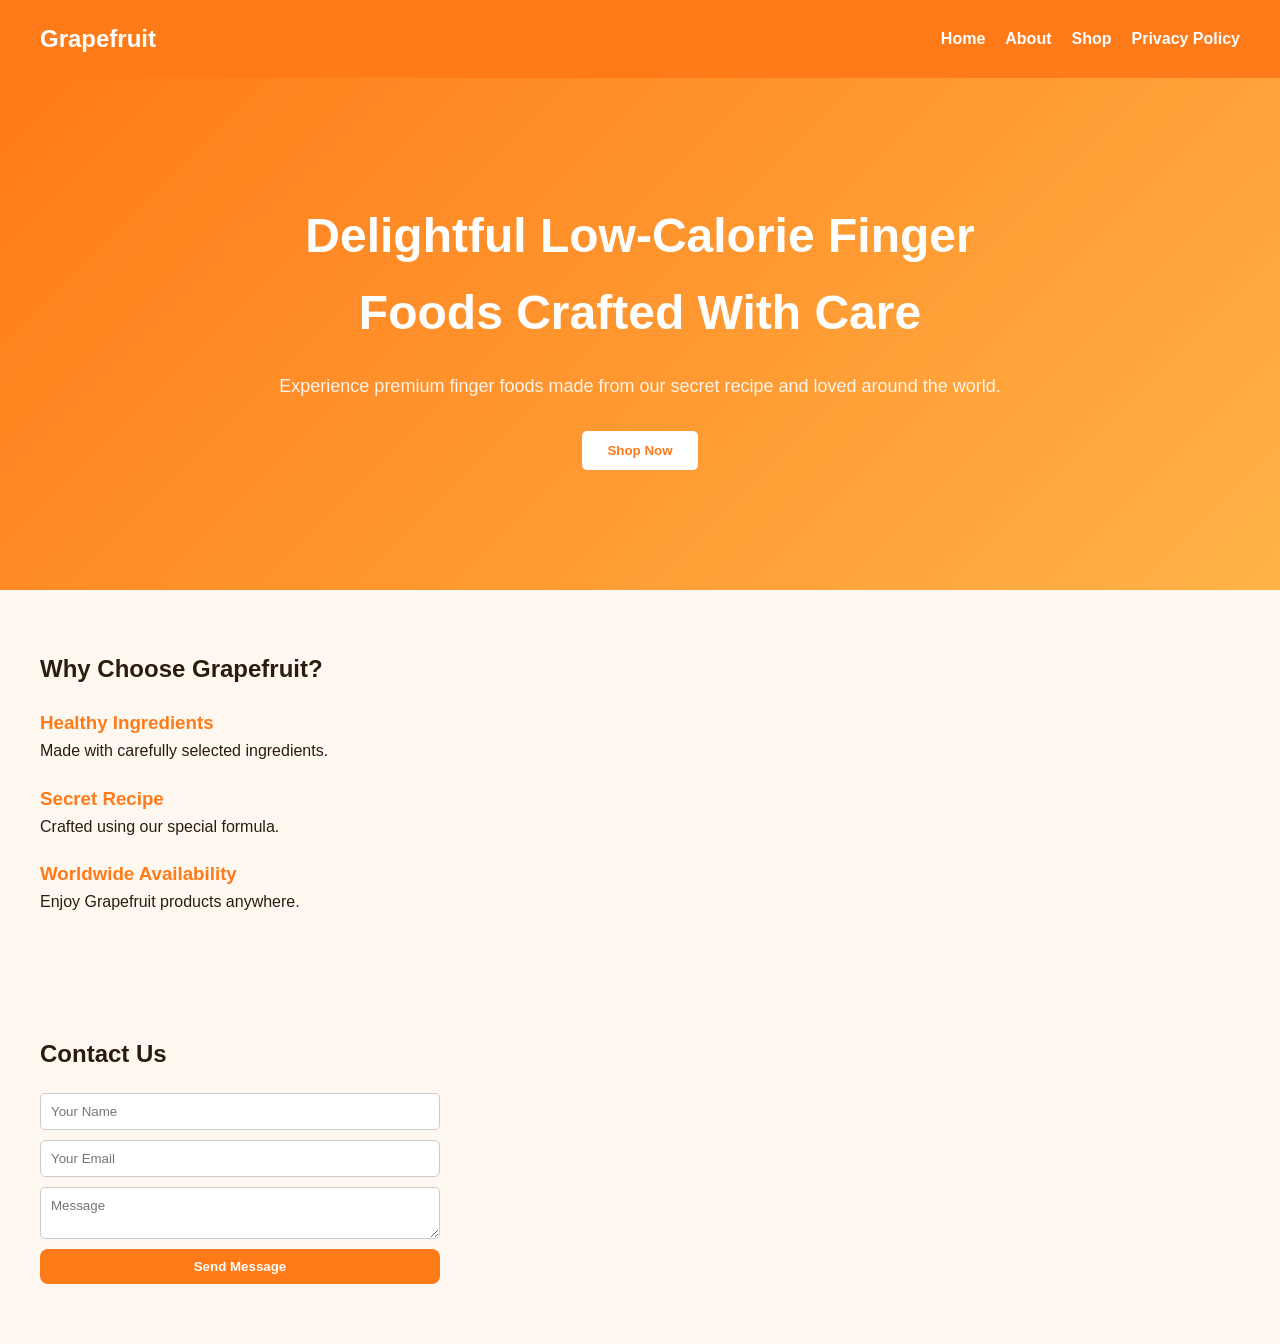
<file: index.html>
<!DOCTYPE html>
<html lang="en">
<head>
    <meta charset="UTF-8">
    <meta name="viewport" content="width=device-width, initial-scale=1.0">
    <title>Grapefruit - Delightful Finger Foods</title>
    <link rel="stylesheet" href="style.css">
</head>
<body>

<nav>
    <h1>Grapefruit</h1>
    <ul>
        <li><a href="index.html">Home</a></li>
        <li><a href="about.html">About</a></li>
        <li><a href="shop.html">Shop</a></li>
        <li><a href="privacy.html">Privacy Policy</a></li>
    </ul>
</nav>

<section class="hero">
    <h2>Delightful Low-Calorie Finger Foods Crafted With Care</h2>

    <p>
        Experience premium finger foods made from our secret recipe and loved around the world.
    </p>

    <button>Shop Now</button>
</section>

<section>
    <h2>Why Choose Grapefruit?</h2>

    <div>
        <h3>Healthy Ingredients</h3>
        <p>Made with carefully selected ingredients.</p>

        <h3>Secret Recipe</h3>
        <p>Crafted using our special formula.</p>

        <h3>Worldwide Availability</h3>
        <p>Enjoy Grapefruit products anywhere.</p>
    </div>
</section>

<section>
    <h2>Contact Us</h2>

    <form>
        <input type="text" placeholder="Your Name">
        <input type="email" placeholder="Your Email">
        <textarea placeholder="Message"></textarea>
        <button>Send Message</button>
    </form>
</section>

<script src="script.js"></script>

</body>
</html>
</file>
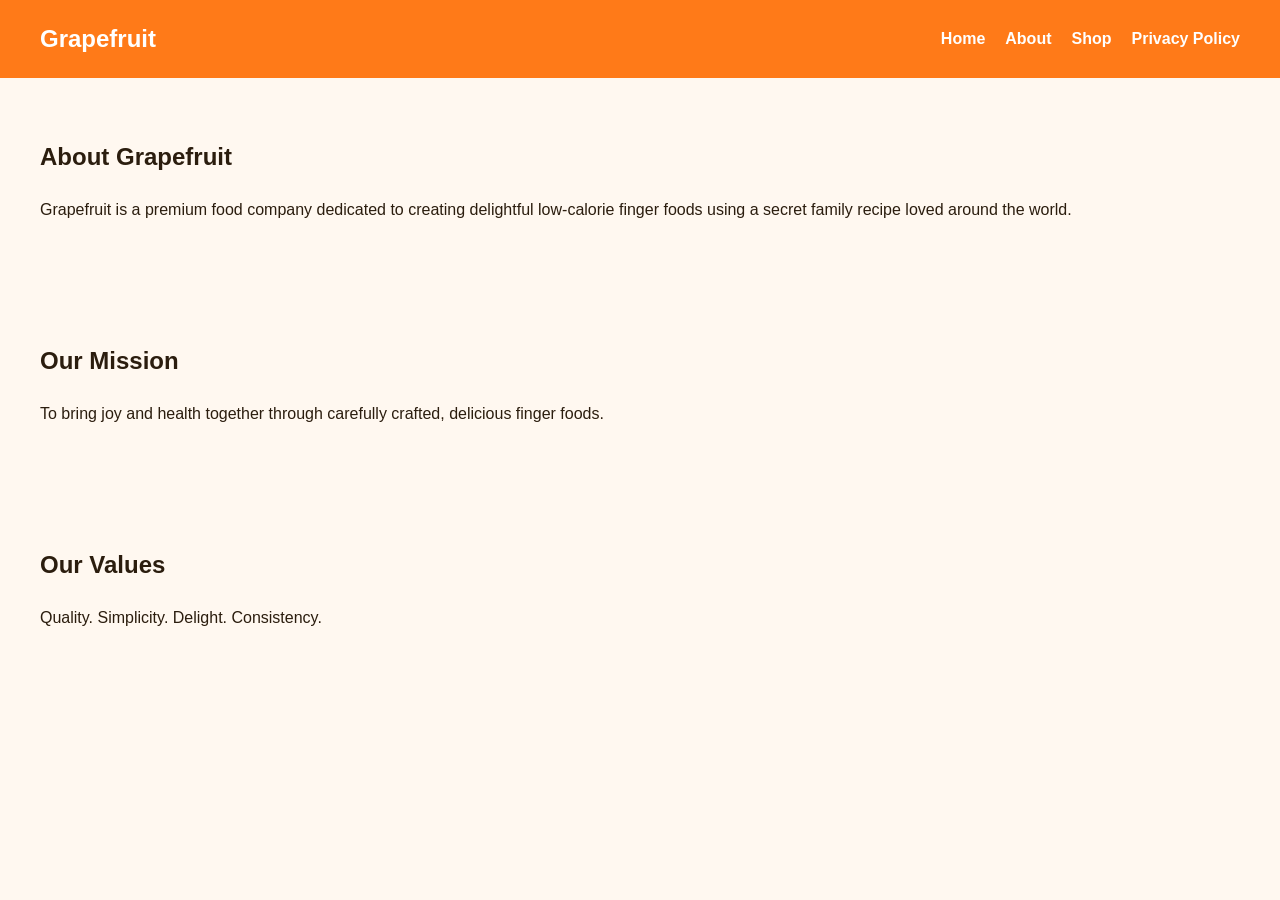
<file: about.html>
<!DOCTYPE html>
<html lang="en">
<head>
    <meta charset="UTF-8">
    <meta name="viewport" content="width=device-width, initial-scale=1.0">
    <title>About - Grapefruit</title>
    <link rel="stylesheet" href="style.css">
</head>
<body>

<nav>
    <h1>Grapefruit</h1>
    <ul>
        <li><a href="index.html">Home</a></li>
        <li><a href="about.html">About</a></li>
        <li><a href="shop.html">Shop</a></li>
        <li><a href="privacy.html">Privacy Policy</a></li>
    </ul>
</nav>

<section>
    <h2>About Grapefruit</h2>
    <p>
        Grapefruit is a premium food company dedicated to creating delightful low-calorie finger foods 
        using a secret family recipe loved around the world.
    </p>
</section>

<section>
    <h2>Our Mission</h2>
    <p>
        To bring joy and health together through carefully crafted, delicious finger foods.
    </p>
</section>

<section>
    <h2>Our Values</h2>
    <p>
        Quality. Simplicity. Delight. Consistency.
    </p>
</section>

</body>
</html>
</file>
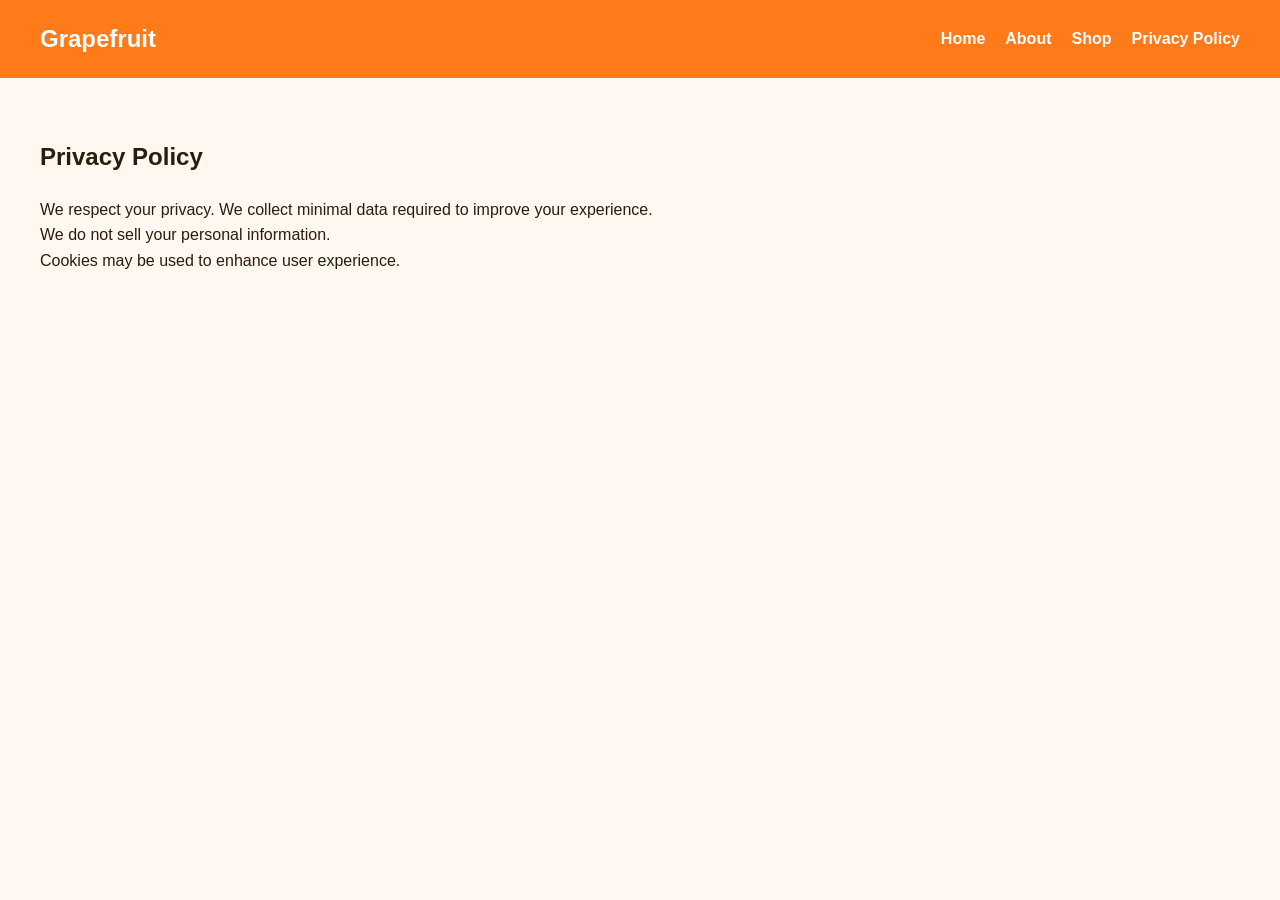
<file: privacy.html>
<!DOCTYPE html>
<html lang="en">
<head>
    <meta charset="UTF-8">
    <meta name="viewport" content="width=device-width, initial-scale=1.0">
    <title>Privacy Policy - Grapefruit</title>
    <link rel="stylesheet" href="style.css">
</head>
<body>

<nav>
    <h1>Grapefruit</h1>
    <ul>
        <li><a href="index.html">Home</a></li>
        <li><a href="about.html">About</a></li>
        <li><a href="shop.html">Shop</a></li>
        <li><a href="privacy.html">Privacy Policy</a></li>
    </ul>
</nav>

<section>
    <h2>Privacy Policy</h2>
    <p>
        We respect your privacy. We collect minimal data required to improve your experience.
    </p>

    <p>
        We do not sell your personal information.
    </p>

    <p>
        Cookies may be used to enhance user experience.
    </p>
</section>

</body>
</html>
</file>
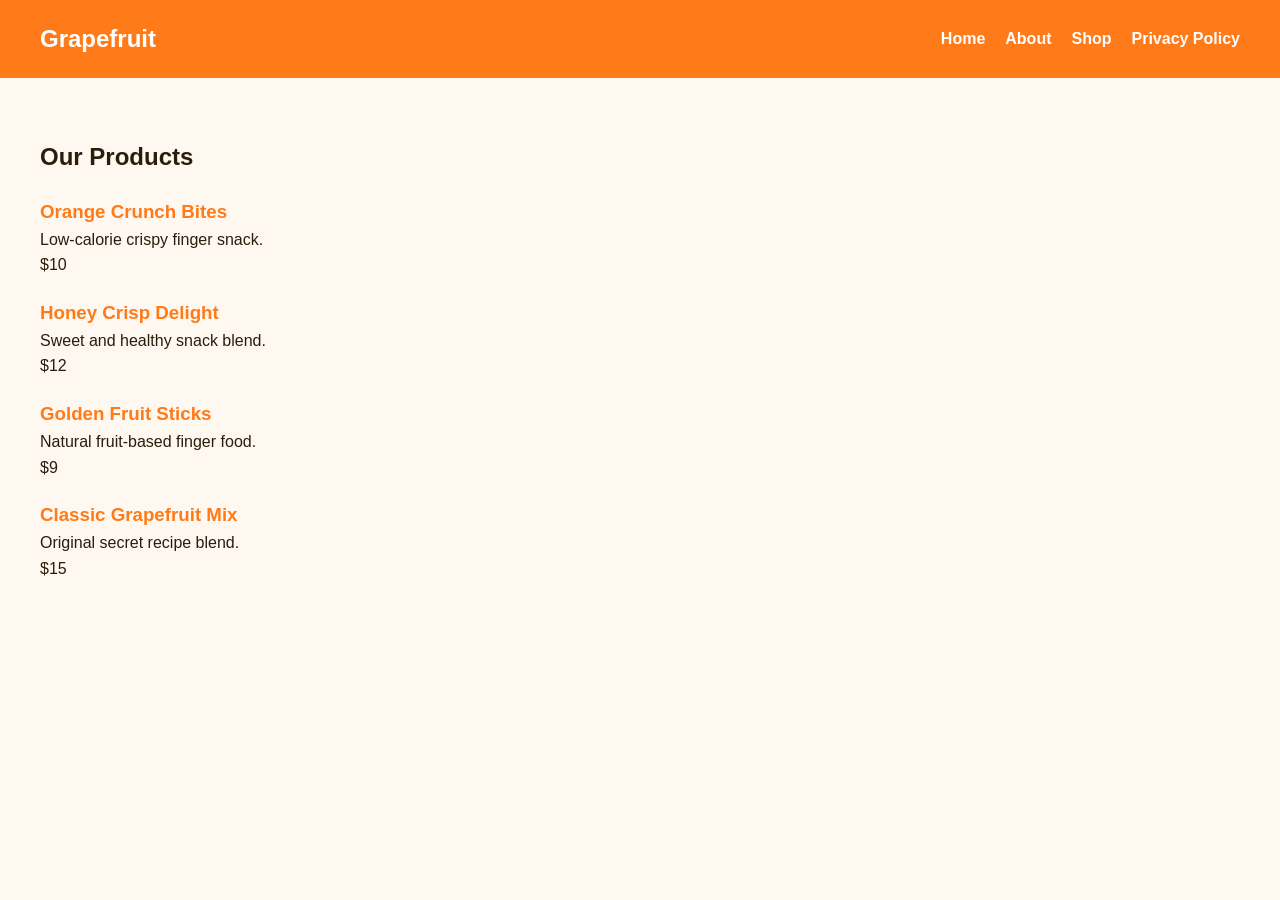
<file: shop.html>
<!DOCTYPE html>
<html lang="en">
<head>
    <meta charset="UTF-8">
    <meta name="viewport" content="width=device-width, initial-scale=1.0">
    <title>Shop - Grapefruit</title>
    <link rel="stylesheet" href="style.css">
</head>
<body>

<nav>
    <h1>Grapefruit</h1>
    <ul>
        <li><a href="index.html">Home</a></li>
        <li><a href="about.html">About</a></li>
        <li><a href="shop.html">Shop</a></li>
        <li><a href="privacy.html">Privacy Policy</a></li>
    </ul>
</nav>

<section>
    <h2>Our Products</h2>

    <div>
        <h3>Orange Crunch Bites</h3>
        <p>Low-calorie crispy finger snack.</p>
        <p>$10</p>

        <h3>Honey Crisp Delight</h3>
        <p>Sweet and healthy snack blend.</p>
        <p>$12</p>

        <h3>Golden Fruit Sticks</h3>
        <p>Natural fruit-based finger food.</p>
        <p>$9</p>

        <h3>Classic Grapefruit Mix</h3>
        <p>Original secret recipe blend.</p>
        <p>$15</p>
    </div>
</section>

</body>
</html>
</file>
<file: style.css>
/* GLOBAL RESET */
* {
    margin: 0;
    padding: 0;
    box-sizing: border-box;
    font-family: Arial, sans-serif;
}

body {
    background: #fff8f0;
    color: #2b1d0e;
    line-height: 1.6;
}

/* NAVBAR */
nav {
    display: flex;
    justify-content: space-between;
    align-items: center;
    padding: 20px 40px;
    background: #ff7a18;
    color: white;
}

nav h1 {
    font-size: 24px;
}

nav ul {
    list-style: none;
    display: flex;
    gap: 20px;
}

nav ul li a {
    color: white;
    text-decoration: none;
    font-weight: bold;
}

/* HERO */
.hero {
    padding: 80px 40px;
    text-align: center;
    background: linear-gradient(135deg, #ffb347, #ff7a18);
    color: white;
}

.hero h2 {
    font-size: 36px;
    margin-bottom: 20px;
}

.hero p {
    font-size: 18px;
    margin-bottom: 30px;
}

.hero button {
    padding: 12px 25px;
    border: none;
    background: white;
    color: #ff7a18;
    font-weight: bold;
    cursor: pointer;
    border-radius: 5px;
}

/* SECTIONS */
section {
    padding: 60px 40px;
}

section h2 {
    margin-bottom: 20px;
}

/* FEATURES */
section div h3 {
    margin-top: 20px;
    color: #ff7a18;
}

/* CONTACT */
form {
    display: flex;
    flex-direction: column;
    gap: 10px;
    max-width: 400px;
}

input, textarea {
    padding: 10px;
    border: 1px solid #ccc;
    border-radius: 5px;
}

form button {
    background: #ff7a18;
    color: white;
    border: none;
    padding: 10px;
    cursor: pointer;
}


/* CARD SYSTEM */
.card-container {
    display: grid;
    grid-template-columns: repeat(auto-fit, minmax(220px, 1fr));
    gap: 20px;
    margin-top: 20px;
}

.card {
    background: white;
    padding: 20px;
    border-radius: 12px;
    box-shadow: 0 8px 20px rgba(0,0,0,0.08);
    transition: 0.3s;
}

.card:hover {
    transform: translateY(-5px);
}


.hero {
    padding: 120px 40px;
    text-align: center;
    background: linear-gradient(135deg, #ff7a18, #ffb347);
    color: white;
}

.hero h2 {
    font-size: 48px;
    max-width: 800px;
    margin: auto;
}

.hero p {
    font-size: 18px;
    margin-top: 20px;
    opacity: 0.9;
}


button {
    padding: 12px 22px;
    border-radius: 8px;
    border: none;
    cursor: pointer;
    font-weight: bold;
    transition: 0.3s;
}

button:hover {
    opacity: 0.85;
    transform: scale(1.05);
}


body {
    font-family: 'Georgia', serif;
}
</file>
